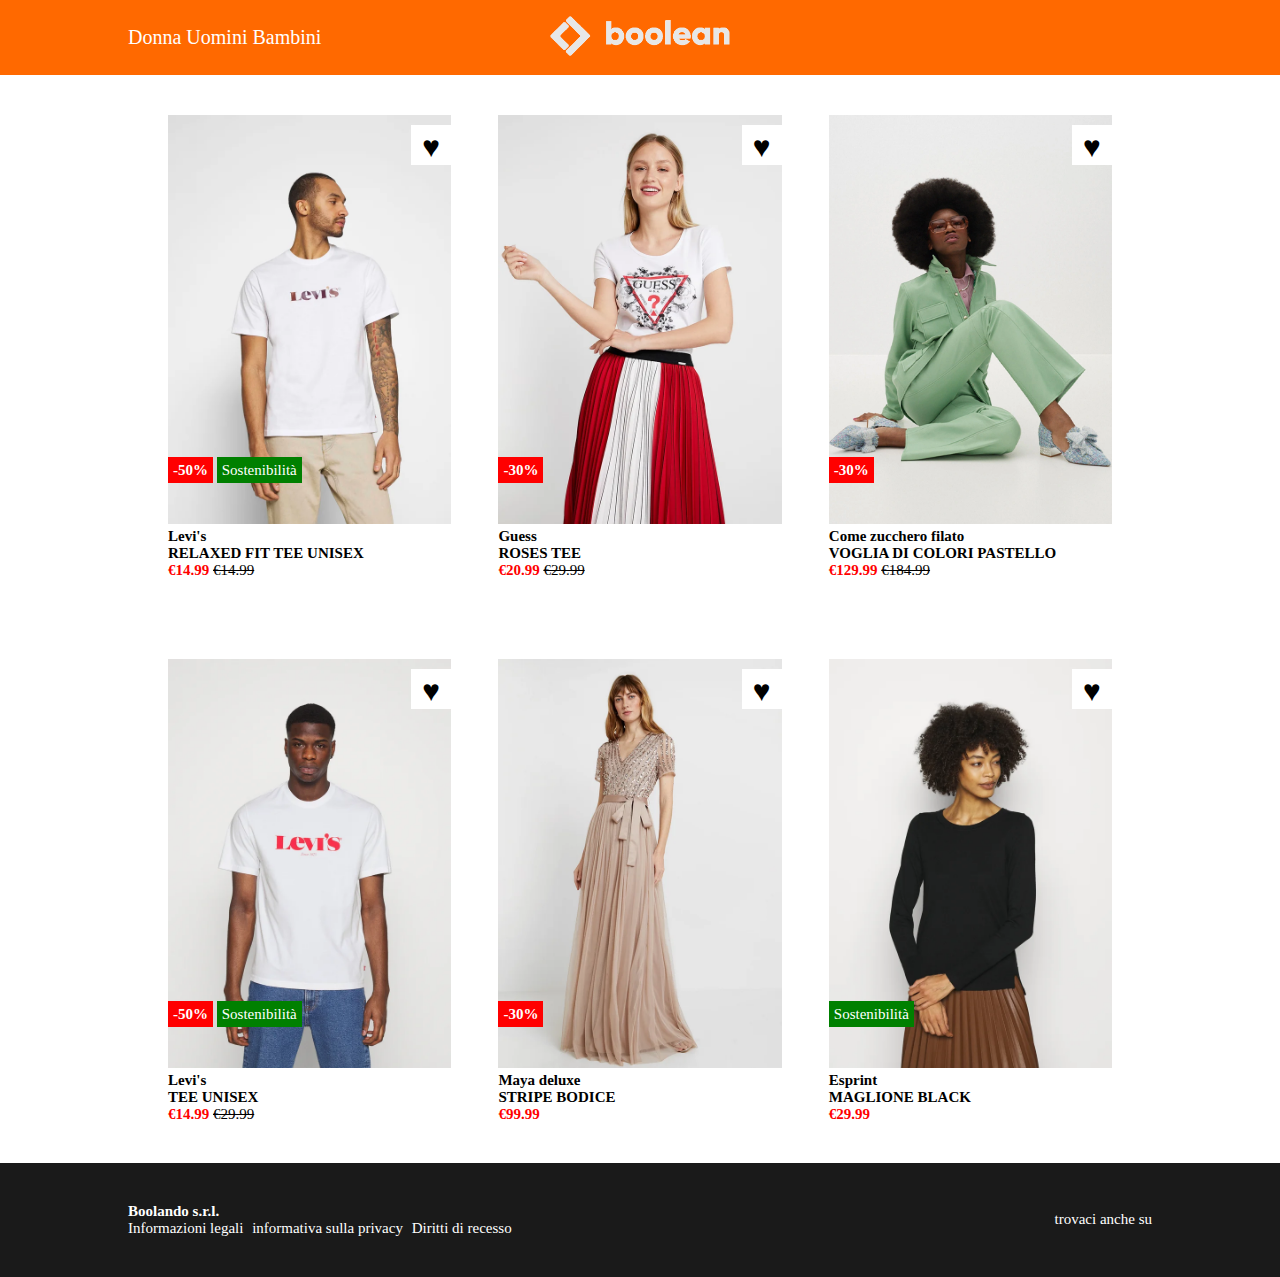
<file: index.html>
<!DOCTYPE html>
<html lang="en">
<head>
    <meta charset="UTF-8">
    <meta http-equiv="X-UA-Compatible" content="IE=edge">
    <meta name="viewport" content="width=device-width, initial-scale=1.0">
    <link rel="stylesheet" href="https://cdnjs.cloudflare.com/ajax/libs/font-awesome/6.2.0/css/all.min.css" integrity="sha512-xh6O/CkQoPOWDdYTDqeRdPCVd1SpvCA9XXcUnZS2FmJNp1coAFzvtCN9BmamE+4aHK8yyUHUSCcJHgXloTyT2A==" crossorigin="anonymous" referrerpolicy="no-referrer" />
    <link rel="stylesheet" href="css/style.css">
    <title>Boolando</title> 
</head>
<body>
    
    <!-- intestazione -->
    <header class="bg-orange">

        <div class="conteiner-flex">
            <!-- sezione genere -->
            <div id="genere">
                <a href="#">Donna</a>
                <a href="#">Uomini</a>
                <a href="#">Bambini</a>
            </div>

            <!-- logo -->
            <div id="logo">
                <img id="logo-image" src="img/boolean-logo.png" alt="logo">
            </div>

            <!-- sezione carrello -->
            <div id="carrello">
                <a href="#"><i class="fa-regular fa-user"></i></a>
                <a href="#"><i class="fa-regular fa-heart"></i></a>
                <a href="#"><i class="fa-solid fa-cart-shopping"></i></a>
            </div>
        </div>
        
    </header>

    <!-- parte centrale shop -->
    <main>
        
        <!-- prima riga prodotti -->
        <div class="row">
            <div class="product">
                <img class="product-image1" src="img/1.webp" alt="product1">
                <img class="product-image2" src="img/1b.webp" alt="">

                <h6 class="font-small">Levi's</h6>
                <h4 class="capo">RELAXED FIT TEE UNISEX</h4>
                <span class="font-small prezzo-scontato"> <strong>€14.99</strong> </span>
                <span class="font-small prezzo-pieno">€14.99 </span>

                <div class="label">
                    <span class="bg-red"> <strong>-50%</strong></span>
                    <span class="bg-green">Sostenibilità</span>
                </div>
                    
                <div class="preferiti">
                    <span id="cuore">&hearts;</span>
                </div>
                
            </div>
            
            <div class="product">
                <img class="product-image1" src="img/2.webp" alt="product1">
                <img class="product-image2" src="img/2b.webp" alt="">

                <h6 class="font-small">Guess</h6>
                <h4 class="capo">ROSES TEE </h4>
                <span class="font-small prezzo-scontato"> <strong>€20.99</strong> </span>
                <span class="font-small prezzo-pieno">€29.99</span>
                
                <div class="label">
                    <span class="bg-red"> <strong>-30%</strong></span>
                </div>
                    
                <div class="preferiti">
                    <span id="cuore">&hearts;</span>
                </div>
                
            </div>

            <div class="product">
                <img class="product-image1" src="img/3.webp" alt="product1">
                <img class="product-image2" src="img/3b.webp" alt="">

                <h6 class="font-small">Come zucchero filato</h6>
                <h4 class="capo">VOGLIA DI COLORI PASTELLO</h4>
                <span class="font-small prezzo-scontato"> <strong>€129.99</strong> </span>
                <span class="font-small prezzo-pieno">€184.99</span>
                
                <div class="label">
                    <span class="bg-red"> <strong>-30%</strong></span>
                </div>
                    
                <div class="preferiti">
                    <span id="cuore">&hearts;</span>
                </div>
                
            </div>

        </div>
        
        <!-- seconda riga prodotti -->
        <div class="row">
            <div class="product">
                <img class="product-image1" src="img/4.webp" alt="product1">
                <img class="product-image2" src="img/4b.webp" alt="">

                <h6 class="font-small">Levi's</h6>
                <h4 class="capo">TEE UNISEX</h4>
                <span class="font-small prezzo-scontato"> <strong>€14.99</strong> </span>
                <span class="font-small prezzo-pieno">€29.99 </span>

                <div class="label">
                    <span class="bg-red"> <strong>-50%</strong></span>
                    <span class="bg-green">Sostenibilità</span>
                </div>
                    
                <div class="preferiti">
                    <span id="cuore">&hearts;</span>
                </div>
                
            </div>
            
            <div class="product">
                <img class="product-image1" src="img/5.webp" alt="product1">
                <img class="product-image2" src="img/5b.webp" alt="">

                <h6 class="font-small">Maya deluxe</h6>
                <h4 class="capo">STRIPE BODICE </h4>
                <span class="font-small prezzo-scontato"> <strong>€99.99</strong> </span>
                
                <div class="label">
                    <span class="bg-red"> <strong>-30%</strong></span>
                </div>
                    
                <div class="preferiti">
                    <span id="cuore">&hearts;</span>
                </div>
                
            </div>

            <div class="product">
                <img class="product-image1" src="img/6.webp" alt="product1">
                <img class="product-image2" src="img/6b.webp" alt="">

                <h6 class="font-small">Esprint</h6>
                <h4 class="capo">MAGLIONE BLACK</h4>
                <span class="font-small prezzo-scontato"> <strong>€29.99</strong> </span>

                
                <div class="label">
                    <span class="bg-green">Sostenibilità</span>
                </div>
                    
                <div class="preferiti">
                    <span id="cuore">&hearts;</span>
                </div>
                
            </div>

    </main>
    
    <!-- footer -->
    <footer>
        <div class="conteiner-flex">
            <div id="conteiner-footer">
                <h4 class="white">Boolando s.r.l.</h4>
                <a href="#">Informazioni legali</a>
                <a href="#">informativa sulla privacy</a>
                <a href="#">Diritti di recesso</a>
            </div>

            <div class="white">
                <span>trovaci anche su</span> <br>
                <div id="social">
                    <a href="#"><i class="fa-brands fa-square-twitter"></i></a>
                    <a href="#"><i class="fa-brands fa-facebook"></i></a>
                    <a href="#"><i class="fa-brands fa-square-instagram"></i></a>
                    <a href="#"><i class="fa-brands fa-pinterest"></i></a>
                    <a href="#"><i class="fa-brands fa-youtube"></i></a>
                </div>
               

            </div>
        </div>
        <!-- logo srl -->

        
    </footer>
    
</body>
</html>
</file>
<file: css/style.css>
*{
    margin: 0;
    padding: 0;
    box-sizing: border-box;
}


body{
    font-size: 15px;
}

a{
    text-decoration: none;
    color: white;
}

/* regole header */
.bg-orange{
    background-color: rgba(255,105,0,255);
}

header{
    height: 75px;
    position: fixed;
    z-index: 500;
    width: 100%;
}

.conteiner-flex{
    width: 80%;
    display: flex;
    height: 100%;
    margin: auto;
    align-items: center;
    justify-content: space-between;
}

#genere{
    width: 20%;
    justify-content: space-between;
    font-size: 20px;
}

#logo{
    width: 60%;
    text-align: center;
}

#logo-image{
    height: 40px;
    width: auto;
}

#carrello{
    width: 20%;
    text-align: right;
    font-size: 20px;
}

/* regole main */
main{
    padding-top: 75px;
}

.row{
    display: flex;
    width: 80%;
    margin: auto;
    padding: 40px;
    justify-content: space-between;

}

.product{
    width: 30%;
    height: auto;
    position: relative;
}

.product-image1{
    width: 100%;
}

.product-image2{
    display: none;
    width: 100%;
}

.product:hover .product-image2{
    display: inline;
}

.product:hover .product-image1{
    display: none;
}


.font-small{
    font-size: 15px;
}


.prezzo-scontato{
    color: red;
}

.prezzo-pieno{
    text-decoration: line-through;
}

.bg-red{
    background-color: red;
}

.bg-green{
    background-color: green;
}

.label{
    position: absolute;
    bottom: 100px;
    left: 0px;
    color: white;
}

.label > span{
    padding: 5px;
}

.preferiti{
    position: absolute;
    background-color: white;
    width: 40px;
    height: 40px;
    padding: 5px;
    top: 10px;
    right: 0px;
    font-size: 30px;
    text-align: center;
}

/* regole footer */
footer{
    background-color: rgba(26,26,26,255);
}

#conteiner-footer{
    padding: 40px 0;
}

.white{
    color: white;
}

#conteiner-footer > a{
    margin-right: 5px;
}


#social{
    font-size: 25px;
}
</file>
